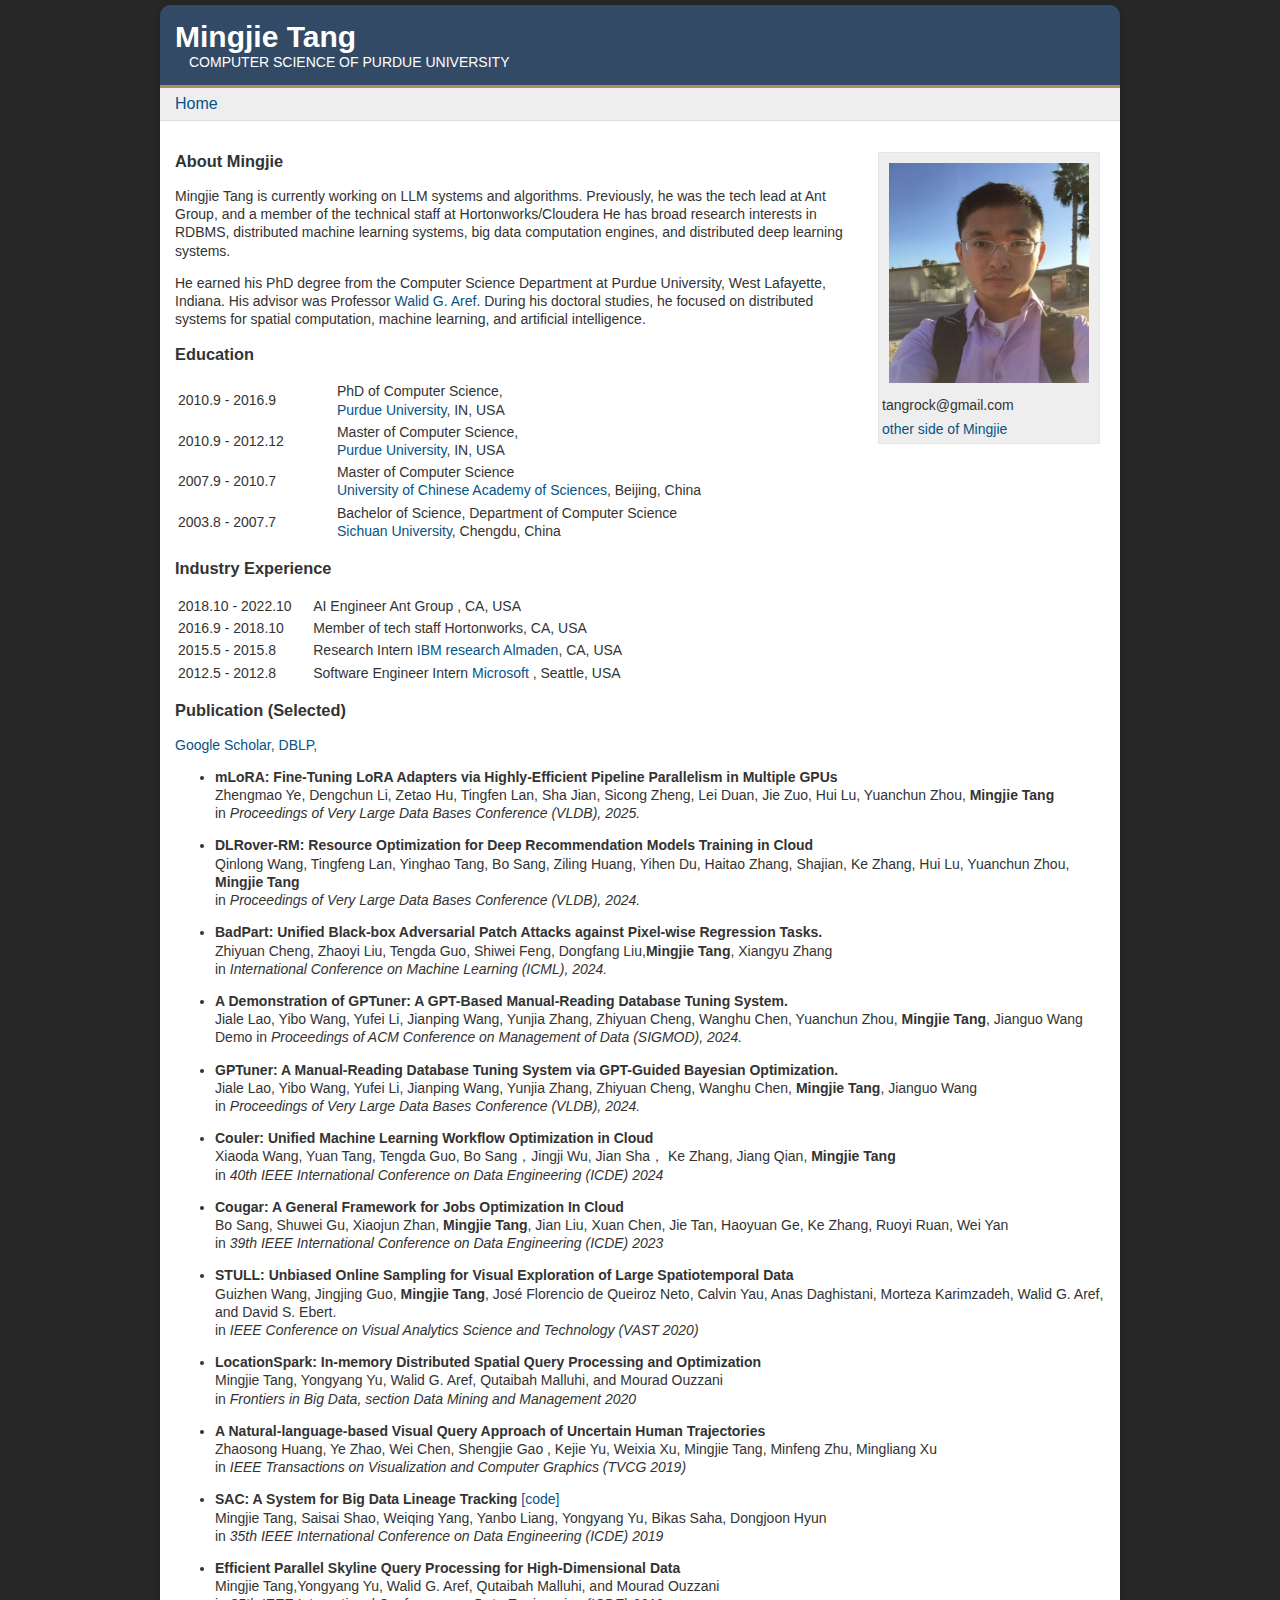
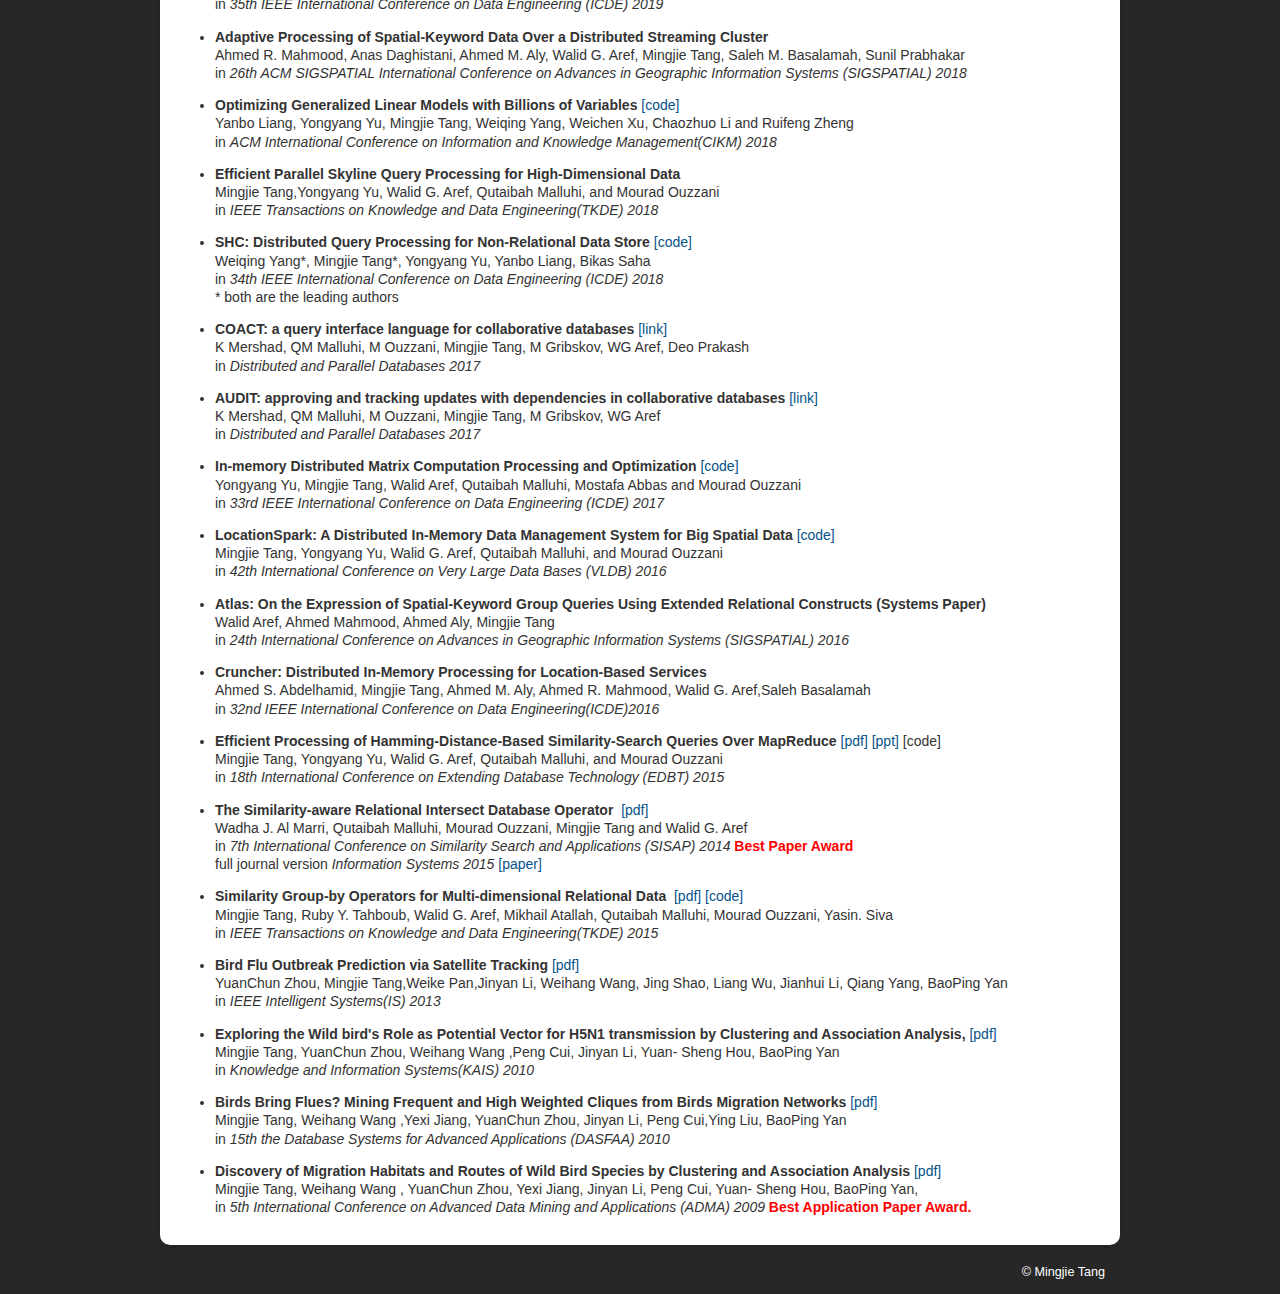
<file: index.html>
<!DOCTYPE html PUBLIC "-//W3C//DTD XHTML 1.0 Transitional//EN" "http://www.w3.org/TR/xhtml1/DTD/xhtml1-transitional.dtd">
<html xmlns="http://www.w3.org/1999/xhtml">
<head>
<meta http-equiv="Content-Type" content="text/html; charset=UTF-8" />
<title>Mingjie Tang's Homepage</title>
<link href="defaultstyles.css" rel="stylesheet" media="screen" />

</head>

<body>
<div id="container">
	<div id="ucb"><script type="text/javascript">ucbheader();</script></div>
    <div id="wrapper">
    <div id="banner">
    	<h1>Mingjie Tang</h1>
    	<p>Computer Science of Purdue University</p>
    </div>
    <div id="nav">
    	<ul>
       <li><a href="index.html">Home</a></li>
        </ul>
    </div>
    <div id="page">
		
        <div id="content">
        
        <div id="sidebar">
        		<img src="mingjie_photo.JPG" title="faculty photo" width="200" height="220" id="fac_photo"/>
                                <table>
        <tbody>
    <tr > <td>tangrock@gmail.com </td> </tr>
    <tr > <td> <a href="https://mingjietang.wordpress.com/">other side of Mingjie</a> </td> </tr>
   </tbody>
  </table>
        	</div>
        
		<h3>About Mingjie</h3>

        <p>
		Mingjie Tang is currently working on LLM systems and algorithms. 
		Previously, he was the tech lead at Ant Group, and a member of the technical staff at Hortonworks/Cloudera 
		He has broad research interests in RDBMS, distributed machine learning systems, big data computation engines, and distributed deep learning systems. 
	</p>
         
	 <p>
	He earned his PhD degree from the Computer Science Department at Purdue University, West Lafayette, Indiana. 
		 His advisor was Professor <a href="https://www.cs.purdue.edu/homes/aref/">Walid G. Aref</a>. 
		 During his doctoral studies, he focused on distributed systems for spatial computation, machine learning, and artificial intelligence.
	 </p>
		
		<h3>Education</h3>
		<table> 
	<tbody>
   
  <tr> 
    <td width="30%">2010.9 - 2016.9</td> 
    <td width="70%">PhD of Computer Science, <br/>
    <a href="http://www.purdue.edu/">Purdue University</a>, IN, USA</td> 
  </tr>
  
    <tr>
    <td width="30%">2010.9 - 2012.12</td>
    <td width="70%">Master of Computer Science, <br/>
    <a href="http://www.purdue.edu/">Purdue University</a>, IN, USA</td>
  </tr>
  
   <tr> 
    <td width="30%">2007.9 - 2010.7 </td> 
    <td width="70%">Master of Computer Science<br/> 
        <a href="http://english.ucas.ac.cn/Pages/default.aspx">University of Chinese Academy of Sciences</a>, Beijing, China</td> 
  </tr>
  
  <tr> 
    <td width="30%">2003.8 - 2007.7 </td> 
    <td width="70%">Bachelor of Science, Department of Computer Science<br/> 
        <a href="http://www.scu.edu.cn/en/">Sichuan University</a>, Chengdu, China</td> 
  </tr>
  </tbody></table>
  
		<h3>Industry Experience</h3>
  <table>
  <tbody>
<tr>
    <td width="30%">2018.10 - 2022.10 </td>
    <td width="70%">AI Engineer <a>Ant Group </a>, CA, USA</td>
  </tr>
 <tr>
    <td width="30%">2016.9 - 2018.10 </td>
    <td width="70%">Member of tech staff <a>Hortonworks</a>, CA, USA</td>
  </tr>
    <tr> 
    <td width="30%">2015.5 - 2015.8 </td> 
    <td width="70%">Research Intern <a href="http://www.research.ibm.com/labs/almaden/">IBM research Almaden</a>, CA, USA</td> 
  </tr>
   <tr> 
    <td width="30%">2012.5 - 2012.8 </td> 
    <td width="70%">Software Engineer Intern <a href="https://www.microsoft.com/en-us/">Microsoft </a>, Seattle, USA</td> 
  </tr></tbody>
  </table> 
		
		<h3>Publication (Selected)</h3> 
		<p><a href="https://scholar.google.com/citations?user=tVgxEuwAAAAJ&hl=en">Google Scholar,</a> 
		<a href="http://dblp.uni-trier.de/pers/hd/t/Tang:MingJie">DBLP,</a>
		<p>

<ul>
<li>
<b>
  mLoRA: Fine-Tuning LoRA Adapters via Highly-Efficient Pipeline Parallelism in Multiple GPUs 
</b>
<br>
 Zhengmao Ye, Dengchun Li, Zetao Hu, Tingfen Lan, Sha Jian, Sicong Zheng, Lei Duan, Jie Zuo, Hui Lu, Yuanchun Zhou, <strong>Mingjie Tang</strong>
<br>
in <i> Proceedings of Very Large Data Bases Conference (VLDB), 2025. </i>
</li>
</ul>
			
			
<ul>
<li>
<b>
  DLRover-RM: Resource Optimization for Deep Recommendation Models Training in Cloud
</b>
<br>
  Qinlong Wang,  Tingfeng Lan, Yinghao Tang, Bo Sang, Ziling Huang, Yihen Du, Haitao Zhang, Shajian, Ke Zhang,  Hui Lu, Yuanchun Zhou, <strong>Mingjie Tang</strong>
<br>
 in <i> Proceedings of Very Large Data Bases Conference (VLDB), 2024. </i>
</li>
</ul>
			
<ul>
<li>
<b>
BadPart: Unified Black-box Adversarial Patch Attacks against Pixel-wise Regression Tasks.
</b>
<br>
Zhiyuan Cheng, Zhaoyi Liu, Tengda Guo, Shiwei Feng, Dongfang Liu,<strong>Mingjie Tang</strong>, Xiangyu Zhang
<br>
 in <i> International Conference on Machine Learning  (ICML), 2024. </i>
</li>
</ul>

		
		
<ul>
<li>
<b>
 A Demonstration of GPTuner: A GPT-Based Manual-Reading Database Tuning System.
</b>
<br>
Jiale Lao, Yibo Wang, Yufei Li, Jianping Wang, Yunjia Zhang, Zhiyuan Cheng, Wanghu Chen, Yuanchun Zhou, <strong>Mingjie Tang</strong>, Jianguo Wang
<br>
Demo in <i> Proceedings of ACM Conference on Management of Data (SIGMOD), 2024. </i>
</li>
</ul>

<ul>
<li>
<b>
GPTuner: A Manual-Reading Database Tuning System via GPT-Guided Bayesian Optimization.
</b>
<br>
Jiale Lao, Yibo Wang, Yufei Li, Jianping Wang, Yunjia Zhang, Zhiyuan Cheng, Wanghu Chen, <strong>Mingjie Tang</strong>, Jianguo Wang
<br>
in <i> Proceedings of Very Large Data Bases Conference (VLDB), 2024. </i>
</li>
</ul>
			
<ul>
<li>
<b>
Couler: Unified Machine Learning Workflow Optimization in Cloud
</b>
<br>
 Xiaoda Wang, Yuan Tang, Tengda Guo, Bo Sang，Jingji Wu, Jian Sha， Ke Zhang, Jiang Qian, <strong>Mingjie Tang</strong>
<br>
in <i> 40th IEEE International Conference on Data Engineering (ICDE) 2024 </i>
</li>
</ul>
		
			
<ul>
<li>
<b>
Cougar: A General Framework for Jobs Optimization In Cloud
</b>
<br>
Bo Sang, Shuwei Gu, Xiaojun Zhan, <strong>Mingjie Tang</strong>, Jian Liu, Xuan Chen, Jie Tan, Haoyuan Ge, Ke Zhang, Ruoyi Ruan, Wei Yan
<br>
in <i> 39th IEEE International Conference on Data Engineering (ICDE) 2023 </i>
</li>
</ul>
		
			
<ul>
<li>
<b>
STULL: Unbiased Online Sampling for Visual Exploration of Large Spatiotemporal Data
</b>
<br>
Guizhen Wang, Jingjing Guo, <strong>Mingjie Tang</strong>, José Florencio de Queiroz Neto, Calvin Yau, Anas Daghistani, Morteza Karimzadeh, Walid G. Aref, and David S. Ebert.
<br>
in <i> IEEE Conference on Visual Analytics Science and Technology (VAST 2020) </i>
</li>
</ul>


<ul>
<li>
<b>
LocationSpark: In-memory Distributed Spatial Query Processing and Optimization
</b>
<br>
Mingjie Tang, Yongyang Yu,  Walid G. Aref,  Qutaibah Malluhi, and Mourad Ouzzani
<br>
in <i>Frontiers in Big Data, section Data Mining and Management 2020</i>
</li>
</ul>
			
			
<ul>
<li>
<b>
A Natural-language-based Visual Query Approach of Uncertain Human Trajectories
</b>
<br>
Zhaosong Huang, Ye Zhao, Wei Chen, Shengjie Gao , Kejie Yu, Weixia Xu, Mingjie Tang, Minfeng Zhu, Mingliang Xu
<br>
in <i> IEEE Transactions on Visualization and Computer Graphics (TVCG 2019) </i>
</li>
</ul>



<ul>
<li>
<b>
SAC: A System for Big Data Lineage Tracking
</b>
<a href="https://github.com/hortonworks-spark/spark-atlas-connector">[code]</a>
<br>
Mingjie Tang, Saisai Shao, Weiqing Yang, Yanbo Liang, Yongyang Yu, Bikas Saha, Dongjoon Hyun
<br>
in <i> 35th IEEE International Conference on Data Engineering (ICDE) 2019 </i>
</li>
</ul>

<ul>
<li>
<b>
Efficient Parallel Skyline Query Processing for High-Dimensional Data
</b>
<br>
Mingjie Tang,Yongyang Yu, Walid G. Aref, Qutaibah Malluhi, and Mourad Ouzzani
<br>
in <i> 35th IEEE International Conference on Data Engineering (ICDE) 2019 </i>
</li>
</ul>


<ul>
<li>
<b>
Adaptive Processing of Spatial-Keyword Data Over a Distributed Streaming Cluster
</b>
<br>
Ahmed R. Mahmood, Anas Daghistani, Ahmed M. Aly, Walid G. Aref, Mingjie Tang, Saleh M. Basalamah, Sunil Prabhakar
<br>
in <i> 26th ACM SIGSPATIAL International Conference on Advances in Geographic Information Systems (SIGSPATIAL) 2018 </i>
</li>
</ul>


<ul>
<li>
<b>
Optimizing Generalized Linear Models with Billions of Variables
</b>
<a href="https://github.com/yanboliang/spark-vlbfgs">[code]</a>
<br>
Yanbo Liang, Yongyang Yu, Mingjie Tang,  Weiqing Yang, Weichen Xu, Chaozhuo Li and Ruifeng Zheng
<br>
in <i> ACM International Conference on Information and Knowledge Management(CIKM) 2018 </i>
</li>
</ul>


<ul>
<li>
<b>
Efficient Parallel Skyline Query Processing for High-Dimensional Data
</b>
<br>
Mingjie Tang,Yongyang Yu, Walid G. Aref, Qutaibah Malluhi, and Mourad Ouzzani 
<br>
in <i> IEEE Transactions on Knowledge and Data Engineering(TKDE) 2018 </i>
</li>
</ul>



<ul>
<li>
<b>
SHC: Distributed Query Processing for Non-Relational Data Store
</b>
<a href="https://github.com/hortonworks-spark/shc/">[code]</a>
<br>
Weiqing Yang*, Mingjie Tang*, Yongyang Yu, Yanbo Liang, Bikas Saha
<br>
in <i> 34th IEEE International Conference on Data Engineering (ICDE)  2018 </i>
<br> * both are the leading authors </br>
</li>
</ul>




<ul>
<li>
<b>
COACT: a query interface language for collaborative databases
</b>
<a href="https://link.springer.com/article/10.1007/s10619-017-7213-1?wt_mc=Internal.Event.1.SEM.ArticleAuthorOnlineFirst#citeas">[link]</a>
<br>
K Mershad, QM Malluhi, M Ouzzani, Mingjie Tang, M Gribskov, WG Aref, Deo Prakash
<br>
in <i>Distributed and Parallel Databases 2017 </i>
</li>
</ul>


<ul>
<li>
<b>
AUDIT: approving and tracking updates with dependencies in collaborative databases
</b>
<a href="https://link.springer.com/article/10.1007/s10619-017-7208-y">[link]</a>
<br>
K Mershad, QM Malluhi, M Ouzzani, Mingjie Tang, M Gribskov, WG Aref
<br>
in <i>Distributed and Parallel Databases 2017 </i>
</li>
</ul>


<ul>
<li>
<b>
In-memory Distributed Matrix Computation Processing and Optimization
</b>
<a href="https://github.com/yuyongyang800/SparkDistributedMatrix">[code]</a>
<br>
Yongyang Yu, Mingjie Tang, Walid Aref, Qutaibah Malluhi, Mostafa Abbas and Mourad Ouzzani
<br>
in <i> 33rd IEEE International Conference on Data Engineering (ICDE) 2017</i>
</li>
</ul>


<ul>
<li>
<b>
LocationSpark: A Distributed In-Memory Data Management System for Big Spatial Data
</b>
<a href="http://github.com/merlintang/SpatialSpark">[code]</a>
<br>
Mingjie Tang, Yongyang Yu,  Walid G. Aref,  Qutaibah Malluhi, and Mourad Ouzzani
<br>
in <i>42th International Conference on Very Large Data Bases (VLDB) 2016</i>
</li>
</ul>
            <ul>
                <li>
                    <b>
                        Atlas: On the Expression of Spatial-Keyword Group Queries Using Extended Relational Constructs (Systems Paper)
                    </b>
                    <br>
                    Walid Aref, Ahmed Mahmood, Ahmed Aly, Mingjie Tang
                    <br>
                    in <i>24th International Conference on Advances in Geographic Information Systems (SIGSPATIAL) 2016</i>
                </li>
            </ul>

            <ul>
            <li>
                <b>
                    Cruncher: Distributed In-Memory Processing for Location-Based Services
                </b>
                <br>
                Ahmed S. Abdelhamid, Mingjie Tang,  Ahmed M. Aly, Ahmed R. Mahmood, Walid G. Aref,Saleh Basalamah
                <br>
                in <i>32nd IEEE International Conference on Data Engineering(ICDE)2016</i>
            </li>
            </ul>


<ul>
<li>
<b>
Efficient Processing of Hamming-Distance-Based Similarity-Search Queries Over MapReduce  
</b>
<a href="paper/paper-263.pdf">[pdf]</a> <a href="paper/EDBT-Hamming-V2.pdf">[ppt]</a> [code]
<br>
Mingjie Tang, Yongyang Yu,  Walid G. Aref,  Qutaibah Malluhi, and Mourad Ouzzani
<br>
in <i>18th International Conference on Extending Database Technology (EDBT) 2015</i>
</li>
</ul>


<ul>
<li>
<b>The Similarity-aware Relational Intersect Database Operator&nbsp;</b> <a href="paper/sintersection.pdf">[pdf]</a> <br>
 Wadha J. Al Marri, Qutaibah Malluhi, Mourad Ouzzani, Mingjie Tang and Walid G. Aref<br>
in <i>7th International Conference on Similarity Search and Applications (SISAP) 2014</i><font color="#ff0000"><b> Best Paper Award</b></font><br/> 
full journal version <i>Information Systems 2015</i> <a href="http://www.sciencedirect.com/science/article/pii/S030643791500188X">[paper]</a>
</li>
</ul>

<ul><li><b>Similarity Group-by Operators for Multi-dimensional Relational Data&nbsp;</b> <a href="paper/similarity-group-operators.pdf">[pdf]</a>  <a href="https://github.com/merlintang/sgb">[code]</a> <br>
 Mingjie Tang, Ruby Y. Tahboub, Walid G. Aref, Mikhail Atallah, Qutaibah Malluhi, Mourad Ouzzani, Yasin. Siva&nbsp;<br>
in <i>IEEE Transactions on Knowledge and Data Engineering(TKDE) 2015</i></li>
</ul>

<ul><li>
<b>
Bird Flu Outbreak Prediction via Satellite Tracking
</b><a href="paper/IS2013.pdf">[pdf]</a> 
<br>
YuanChun Zhou, Mingjie Tang,Weike Pan,Jinyan Li, Weihang Wang, Jing Shao, Liang Wu, Jianhui Li, Qiang Yang, BaoPing Yan
<br>
in&nbsp;<i>IEEE Intelligent Systems(IS) 2013</i>
</li></ul>

<ul>
<li>
<b>Exploring the Wild bird's Role as Potential Vector for H5N1 transmission by Clustering and Association Analysis, </b>
<a href="paper/KAIS2010.pdf">[pdf]</a> 
<br>
Mingjie Tang, YuanChun Zhou, Weihang Wang ,Peng Cui, Jinyan Li, Yuan- Sheng Hou, BaoPing Yan
<br>
in <i>Knowledge and Information Systems(KAIS) 2010</i></li>
</ul>

<ul>
<li>
<b>Birds Bring Flues? Mining Frequent and High Weighted Cliques from Birds Migration Networks</b>
 <a href="paper/DASFAA2010.pdf">[pdf]</a>                      
<br>                                                                      
Mingjie Tang, Weihang Wang ,Yexi Jiang, YuanChun Zhou, Jinyan Li, Peng Cui,Ying Liu, BaoPing Yan                  
<br>
in <i>15th the Database Systems for Advanced Applications (DASFAA) 2010 </i>                                           
</li>
</ul>

<ul>
<li>
<b>
Discovery of Migration Habitats and Routes of Wild Bird Species by Clustering and Association Analysis
</b>
 <a href="paper/ADMA2009.pdf">[pdf]</a>  
<br>
Mingjie Tang, Weihang Wang , YuanChun Zhou, Yexi Jiang, Jinyan Li, Peng Cui, Yuan- Sheng Hou, BaoPing Yan,
<br>
in <i>5th International Conference on Advanced Data Mining and Applications (ADMA) 2009</i> <font color="#ff0000"><b>Best Application Paper Award.                                                                  
</b></font></li>
</ul>
		
        </div>
	</div>
    </div>
    <div id="footer">
    	<script type="text/javascript">ucbfooter();</script>
        &copy; Mingjie Tang
    </div>
</div>
</body>
</html>
</file>
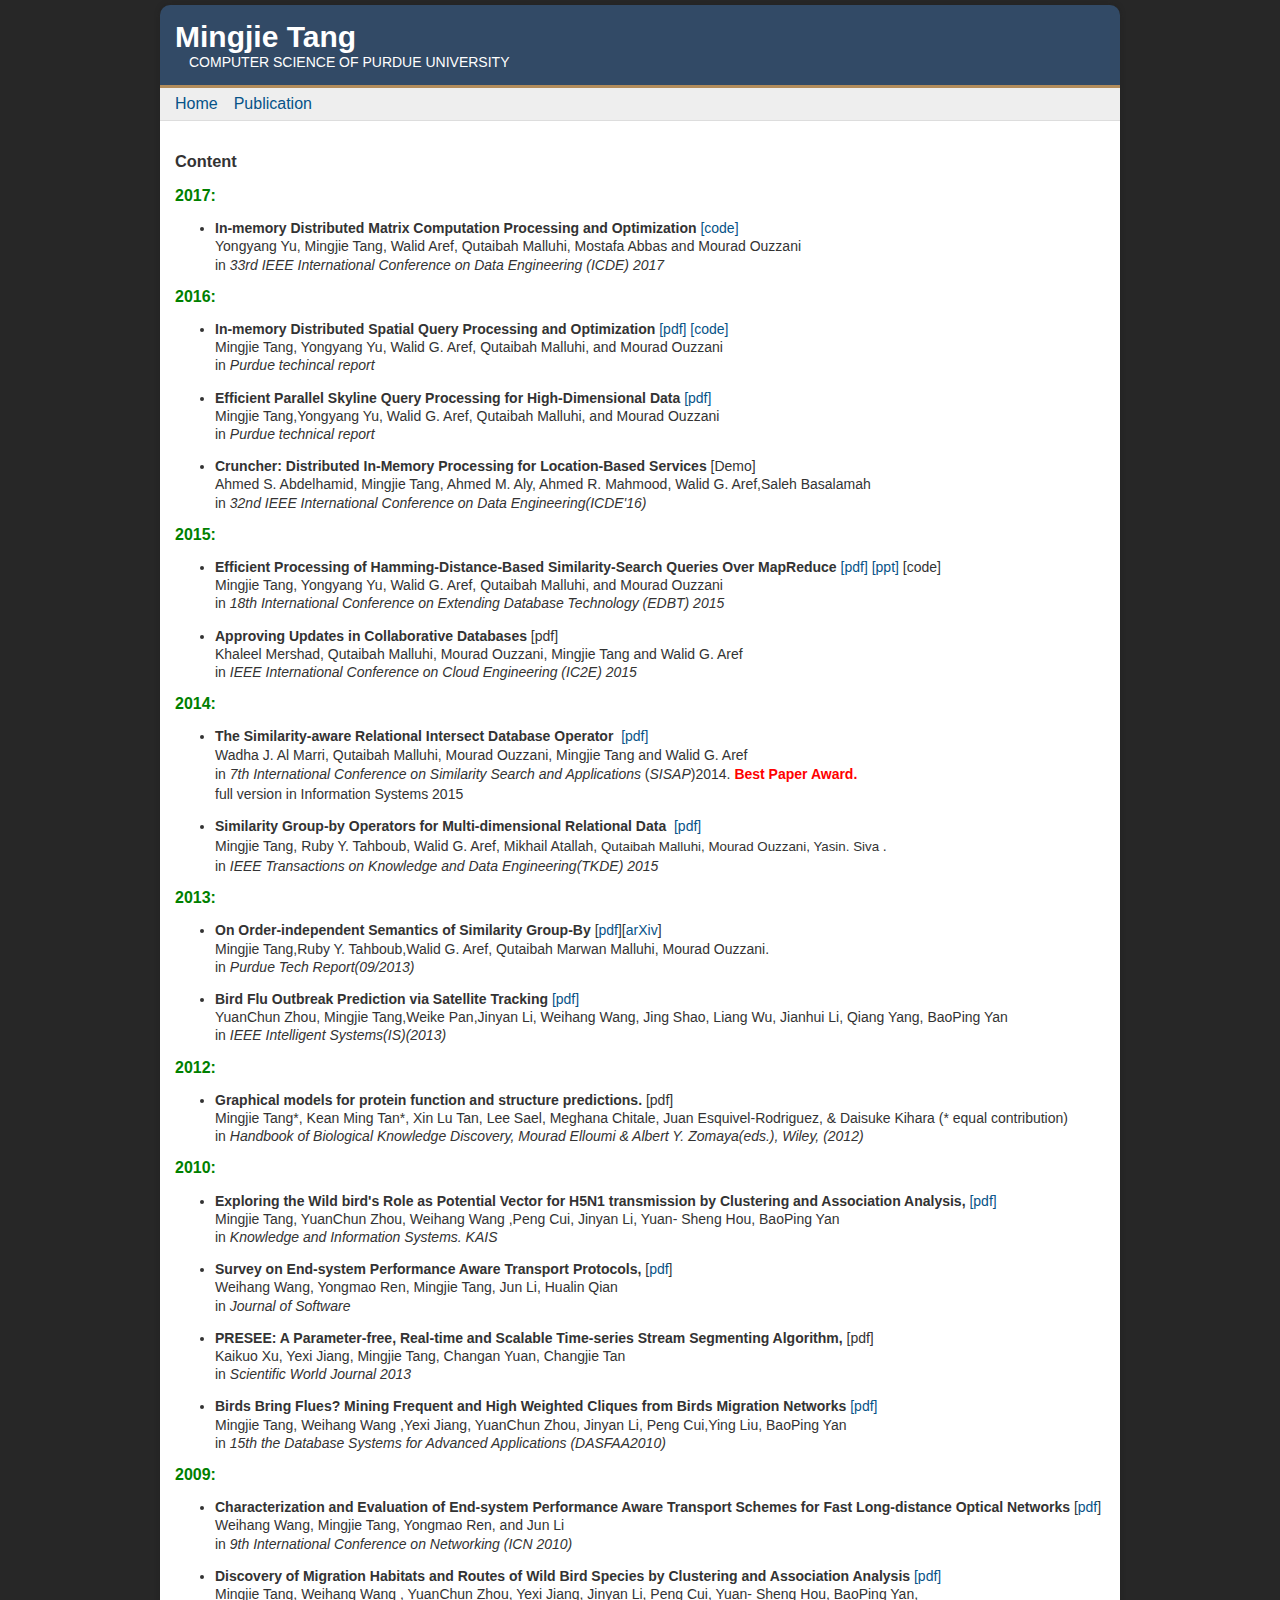
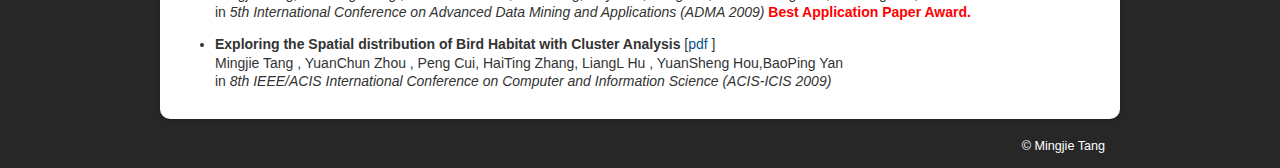
<file: page1.html>
<!DOCTYPE html PUBLIC "-//W3C//DTD XHTML 1.0 Transitional//EN" "http://www.w3.org/TR/xhtml1/DTD/xhtml1-transitional.dtd">
<html xmlns="http://www.w3.org/1999/xhtml">
<head>
<meta http-equiv="Content-Type" content="text/html; charset=UTF-8" />
<title>Mingjie Tang's Homepage</title>
<link href="defaultstyles.css" rel="stylesheet" media="screen" />

</head>

<body>
<div id="container">
	<div id="ucb"><script type="text/javascript">ucbheader();</script></div>
    <div id="wrapper">
    <div id="banner">
    	<h1>Mingjie Tang</h1>
    	<p>Computer Science of Purdue University</p>
    </div>
    <div id="nav">
    	<ul>
      	 <li><a href="index.html">Home</a></li>
           <li><a href="page1.html">Publication</a></li>
        </ul>
    </div>
    <div id="page">
		
        <div id="content">
        
		<h3>Content</h3>

<tr>
<td><font color="green" size="3"><b>2017:</b></font></td>
</tr>

<tr>
<td>

<ul>
<li>
<b>
In-memory Distributed Matrix Computation Processing and Optimization
</b>
<a href="https://github.com/yuyongyang800/SparkDistributedMatrix">[code]</a>
<br>
Yongyang Yu, Mingjie Tang, Walid Aref, Qutaibah Malluhi, Mostafa Abbas and Mourad Ouzzani
<br>
in <i> 33rd IEEE International Conference on Data Engineering (ICDE) 2017</i>
</li>
</ul>


<p>

</p></ul>
</td>
</tr>

<tr>
<td><font color="green" size="3"><b>2016:</b></font></td>
</tr>

<tr>
<td>
<ul>
<p>
</p>
<li>
<b>
In-memory Distributed Spatial Query Processing and Optimization
</b>
<a href="paper/memory-distributed-spatial.pdf">[pdf]</a>
<a href="http://github.com/merlintang/SpatialSpark">[code]</a>
<br>
Mingjie Tang, Yongyang Yu,  Walid G. Aref,  Qutaibah Malluhi, and Mourad Ouzzani
<br>
in <i>Purdue techincal report</i>
</li>
<p>

</p>
<p>

<p>
</p>
<li>
<b>
Efficient Parallel Skyline Query Processing for High-Dimensional Data
</b>
<a href="paper/parallel_skyline.pdf">[pdf]</a>
<br>
 Mingjie Tang,Yongyang Yu, Walid G. Aref,  Qutaibah Malluhi, and Mourad Ouzzani
<br>
in <i>Purdue technical report</i>
</li>
<p>


</p>

<li>
<b>
Cruncher: Distributed In-Memory Processing for Location-Based Services
</b>
[Demo]
<br>
Ahmed S. Abdelhamid, Mingjie Tang,  Ahmed M. Aly, Ahmed R. Mahmood, Walid G. Aref,Saleh Basalamah
<br>
in <i>32nd IEEE International Conference on Data Engineering(ICDE'16)</i>
</li>

<p>

</p></ul>
</td>
</tr>


<tr>
<td><font color="green" size="3"><b>2015:</b></font></td>
</tr>

<tr>
<td>
<ul>
<p>
</p>
<li>
<b>
Efficient Processing of Hamming-Distance-Based Similarity-Search Queries Over MapReduce  
</b>
<a href="paper/paper-263.pdf">[pdf]</a> <a href="paper/EDBT-Hamming-V2.pdf">[ppt]</a> [code]
<br>
Mingjie Tang, Yongyang Yu,  Walid G. Aref,  Qutaibah Malluhi, and Mourad Ouzzani
<br>
in <i>18th International Conference on Extending Database Technology (EDBT) 2015</i>
</li>
<p>

</p>
<p>
</p>
<li>
<b>
Approving Updates in Collaborative Databases
</b>
[pdf]
<br>
Khaleel Mershad, Qutaibah Malluhi, Mourad Ouzzani, Mingjie Tang and Walid G. Aref
<br>
in <i>IEEE International Conference on Cloud Engineering (IC2E) 2015</i></li>
<p>

</p></ul>
</td>
</tr>

<tr>
<td><font color="green" size="3"><b>2014:</b></font></td>
</tr>

<tr>
<td>
<ul>
<li>
<b>The Similarity-aware Relational Intersect Database Operator&nbsp;</b> <a href="paper/sintersection.pdf">[pdf]</a> <br>
 Wadha J. Al Marri, Qutaibah Malluhi, Mourad Ouzzani, Mingjie Tang and Walid G. Aref<br>
in <i>7th International Conference on Similarity Search and Applications&nbsp;</i>(<i>SISAP</i>)2014.&nbsp;<b style="color:rgb(255,0,0);line-height:21.3333320617676px">Best Paper Award.</b> 
<br /> full version in Information Systems 2015
</li>
</ul>

<ul><li><b>Similarity Group-by Operators for Multi-dimensional Relational Data&nbsp;</b> <a href="paper/similarity-group-operators.pdf">[pdf]</a>  <br>
 Mingjie Tang, Ruby Y. Tahboub,&nbsp;Walid G. Aref, Mikhail Atallah,&nbsp;<span style="font-size:13.3333px;line-height:21.3333px">Qutaibah Malluhi, Mourad Ouzzani, Yasin. Siva&nbsp;</span>.<br>
in <i>IEEE Transactions on Knowledge and Data Engineering(TKDE) 2015 &nbsp;</i></li></ul>
</td>
</tr>
</tbody>
</table>
<font color="green" size="3"><b>2013:</b></font>

<tr>
<td>
<ul>
<p>
</p>
<li><b>On Order-independent Semantics of Similarity Group-By&nbsp;</b>[<a href="https://docs.google.com/viewer?a=v&amp;pid=sites&amp;srcid=ZGVmYXVsdGRvbWFpbnx0YW5ncm9ja3xneDoxNDgxYTRhN2E0M2VlMmQ4">pdf</a>][<a href="http://arxiv.org/abs/1412.4303" target="_blank">arXiv</a>]&nbsp;<br>
Mingjie Tang,Ruby Y. Tahboub,Walid G. Aref, Qutaibah Marwan Malluhi, Mourad Ouzzani.<br>
in <i>Purdue Tech Report(09/2013)</i></li></ul>
<ul><li>
<b>
Bird Flu Outbreak Prediction via Satellite Tracking
</b><a href="paper/IS2013.pdf">[pdf]</a> 
<br>
YuanChun Zhou, Mingjie Tang,Weike Pan,Jinyan Li, Weihang Wang, Jing Shao, Liang Wu, Jianhui Li, Qiang Yang, BaoPing Yan
<br>
in&nbsp;<i>IEEE Intelligent Systems(IS)(2013)</i>
</li>
<p>


</p></ul>
</td>
</tr>

<tr>
<td><font color="green" size="3"><b>2012:</b></font></td>
</tr>

<tr>
<td>
<ul>
<p>
</p>
<li>
<b>
Graphical models for protein function and structure predictions.
</b>
[pdf]
<br>
Mingjie Tang*, Kean Ming Tan*, Xin Lu Tan, Lee Sael, Meghana Chitale, Juan Esquivel-Rodriguez, &amp; Daisuke Kihara 
(* equal contribution)
<br>
in <i>Handbook of Biological Knowledge Discovery, Mourad Elloumi &amp; Albert Y. Zomaya(eds.), Wiley, (2012)</i>
</li>
<p>


</p></ul>
</td>
</tr>
<tr>
<td><font color="green" size="3"><b>2010:</b></font></td>
</tr>

<tr>
<td>
<ul>
<p>

</p>

<p>

</p>
<li>
<b>Exploring the Wild bird's Role as Potential Vector for H5N1 transmission by Clustering and Association Analysis, </b>
<a href="paper/KAIS2010.pdf">[pdf]</a> 
<br>
Mingjie Tang, YuanChun Zhou, Weihang Wang ,Peng Cui, Jinyan Li, Yuan- Sheng Hou, BaoPing Yan
<br>
in <i>Knowledge and Information Systems. KAIS</i></li>
<p>

</p>
<li>
<b>Survey on End-system Performance Aware Transport Protocols,</b>
[<a href="https://sites.google.com/site/tangrock/Home/publications/Journalofsoftware.pdf?attredirects=0" target="_blank">pdf</a>]                      
<br>
                                                                            
Weihang Wang, Yongmao Ren, Mingjie Tang, Jun Li, Hualin Qian                    
<br>
                                                                            
in <i>Journal of Software</i>                                           
</li>
                                                                           

<p>

</p>
<li>
<b>PRESEE: A Parameter-free, Real-time and Scalable Time-series Stream Segmenting Algorithm,</b>
[pdf]                      
<br> Kaikuo Xu, Yexi Jiang, Mingjie Tang, Changan Yuan, Changjie Tan</span><br>
in <i>Scientific World Journal 2013</i>
<p>

</p>

<li>
<b>Birds Bring Flues? Mining Frequent and High Weighted Cliques from Birds Migration Networks</b>
 <a href="paper/DASFAA2010.pdf">[pdf]</a>                      
<br>                                                                      
Mingjie Tang, Weihang Wang ,Yexi Jiang, YuanChun Zhou, Jinyan Li, Peng Cui,Ying Liu, BaoPing Yan                  
<br>
in <i>15th the Database Systems for Advanced Applications (DASFAA2010) </i>                                           
</li>
  

</ul>
</td>
</tr>
<tr>
<td><font color="green" size="3">
<b>2009:</b></font></td>
</tr>

<tr>
<td>
<ul>
<p>

</p>
<li>
<b>
Characterization and Evaluation of End-system Performance Aware Transport Schemes for Fast Long-distance Optical Networks
</b>
[<a href="https://sites.google.com/site/tangrock/Home/publications/Infomrationtech.pdf?attredirects=0" target="_blank">pdf</a>]
<br>
Weihang Wang, Mingjie Tang, Yongmao Ren, and Jun Li 
<br>
in <i>9th International Conference on Networking (ICN 2010) 
</i></li>
<p>

</p>
<li>
<b>
Discovery of Migration Habitats and Routes of Wild Bird Species by Clustering and Association Analysis
</b>
 <a href="paper/ADMA2009.pdf">[pdf]</a>  
<br>
Mingjie Tang, Weihang Wang , YuanChun Zhou, Yexi Jiang, Jinyan Li, Peng Cui, Yuan- Sheng Hou, BaoPing Yan,
<br>
in <i>5th International Conference on Advanced Data Mining and Applications (ADMA 2009)</i> <font color="#ff0000"><b>Best Application Paper Award.                                                                  
</b></font></li>
<p>

</p>
<li>
<b>
Exploring the Spatial distribution of Bird Habitat with Cluster Analysis</b>
[<a href="https://sites.google.com/site/tangrock/Home/publications/ICIS2009.pdf?attredirects=0" target="_blank">pdf</a>
]
<br>
Mingjie Tang , YuanChun Zhou , Peng Cui, HaiTing Zhang, LiangL Hu , YuanSheng Hou,BaoPing Yan
<br>
in <i>8th IEEE/ACIS International Conference on Computer and Information Science (ACIS-ICIS 2009)</i></li></ul>
</td>
</tr>

        </div>
	</div>
    </div>
    <div id="footer">
    	<script type="text/javascript">ucbfooter();</script>
        &copy; Mingjie Tang
    </div>
</div>
</body>
</html>
</file>
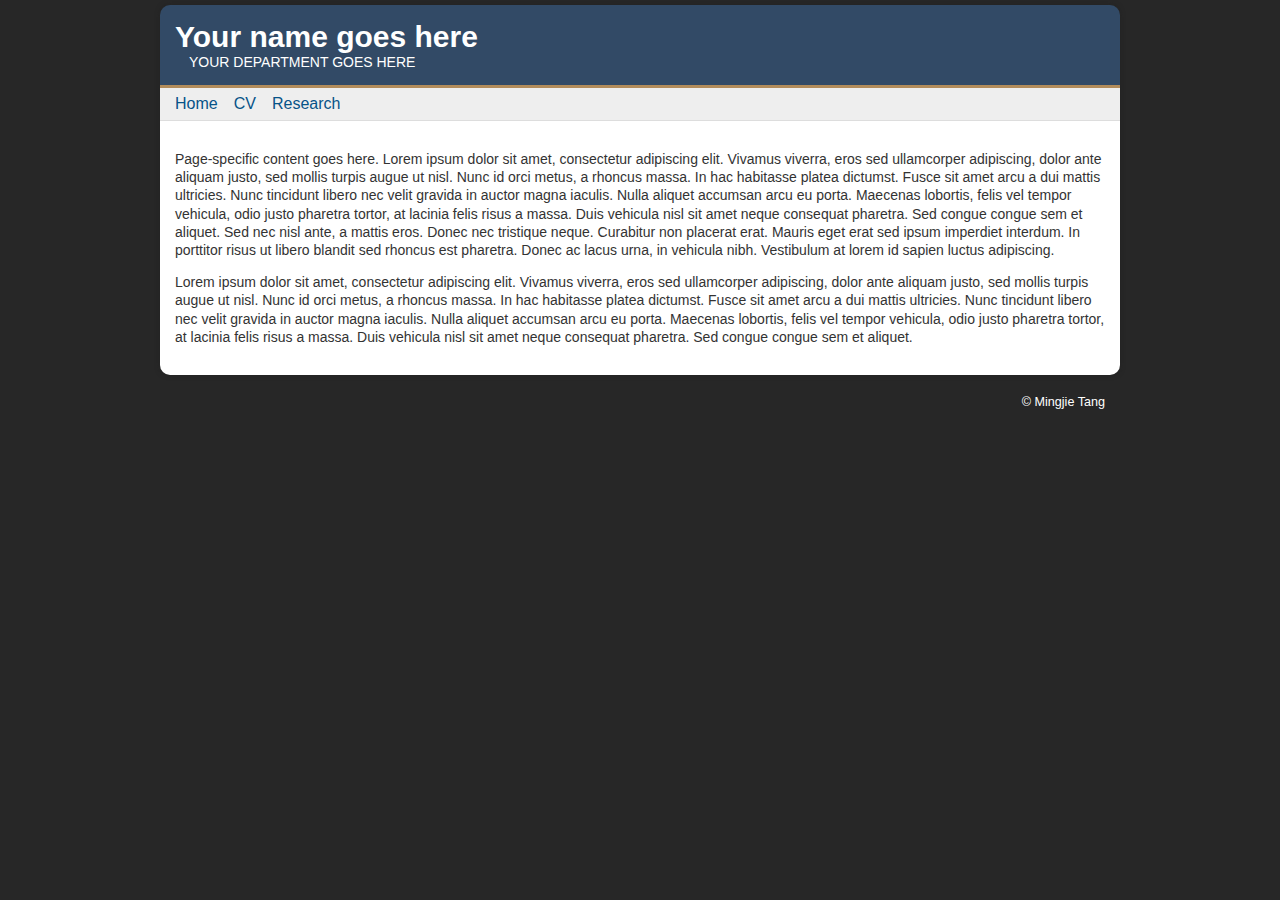
<file: page2.html>
<!DOCTYPE html PUBLIC "-//W3C//DTD XHTML 1.0 Transitional//EN" "http://www.w3.org/TR/xhtml1/DTD/xhtml1-transitional.dtd">
<html xmlns="http://www.w3.org/1999/xhtml">
<head>
<meta http-equiv="Content-Type" content="text/html; charset=UTF-8" />
<title>Faculty Name: Department Name</title>
<link href="defaultstyles.css" rel="stylesheet" media="screen" />

</head>

<body>
<div id="container">
	<div id="ucb"><script type="text/javascript">ucbheader();</script></div>
    <div id="wrapper">
    <div id="banner">
    	<h1>Your name goes here</h1>
    	<p>Your department goes here</p>
    </div>
    <div id="nav">
    	<ul>
      	<li><a href="index.html">Home</a></li>
            <li><a href="page1.html">CV</a></li>
            <li><a href="page2.html">Research</a></li>
        </ul>
    </div>
    <div id="page">
		
        <div id="content">
        
        <div id="contentbar" class="contentbar2">
        		<h3>Content</h3>
        		<p>Lorem ipsum dolor sit amet, consectetur adipiscing elit. Vivamus   viverra, eros sed ullamcorper adipiscing, dolor ante aliquam justo, sed   mollis turpis augue ut nisl. Nunc id orci metus, a rhoncus massa. In hac   habitasse platea dictumst. Fusce sit amet arcu a dui mattis ultricies.</p>
        	</div>
        
        	<p>Page-specific content goes here.  Lorem ipsum dolor sit amet, consectetur adipiscing elit. Vivamus   viverra, eros sed ullamcorper adipiscing, dolor ante aliquam justo, sed   mollis turpis augue ut nisl. Nunc id orci metus, a rhoncus massa. In hac   habitasse platea dictumst. Fusce sit amet arcu a dui mattis ultricies.   Nunc tincidunt libero nec velit gravida in auctor magna iaculis. Nulla   aliquet accumsan arcu eu porta. Maecenas lobortis, felis vel tempor   vehicula, odio justo pharetra tortor, at lacinia felis risus a massa.   Duis vehicula nisl sit amet neque consequat pharetra. Sed congue congue   sem et aliquet. Sed nec nisl ante, a mattis eros. Donec nec tristique   neque. Curabitur non placerat erat. Mauris eget erat sed ipsum imperdiet   interdum. In porttitor risus ut libero blandit sed rhoncus est   pharetra. Donec ac lacus urna, in vehicula nibh. Vestibulum at lorem id   sapien luctus adipiscing.  </p>
<p>Lorem ipsum dolor sit amet, consectetur adipiscing elit. Vivamus   viverra, eros sed ullamcorper adipiscing, dolor ante aliquam justo, sed   mollis turpis augue ut nisl. Nunc id orci metus, a rhoncus massa. In hac   habitasse platea dictumst. Fusce sit amet arcu a dui mattis ultricies.   Nunc tincidunt libero nec velit gravida in auctor magna iaculis. Nulla   aliquet accumsan arcu eu porta. Maecenas lobortis, felis vel tempor   vehicula, odio justo pharetra tortor, at lacinia felis risus a massa.   Duis vehicula nisl sit amet neque consequat pharetra. Sed congue congue   sem et aliquet. </p>


        </div>
	</div>
    </div>
    <div id="footer">
    	<script type="text/javascript">ucbfooter();</script>
        &copy; Mingjie Tang
    </div>
</div>
</body>
</html>
</file>
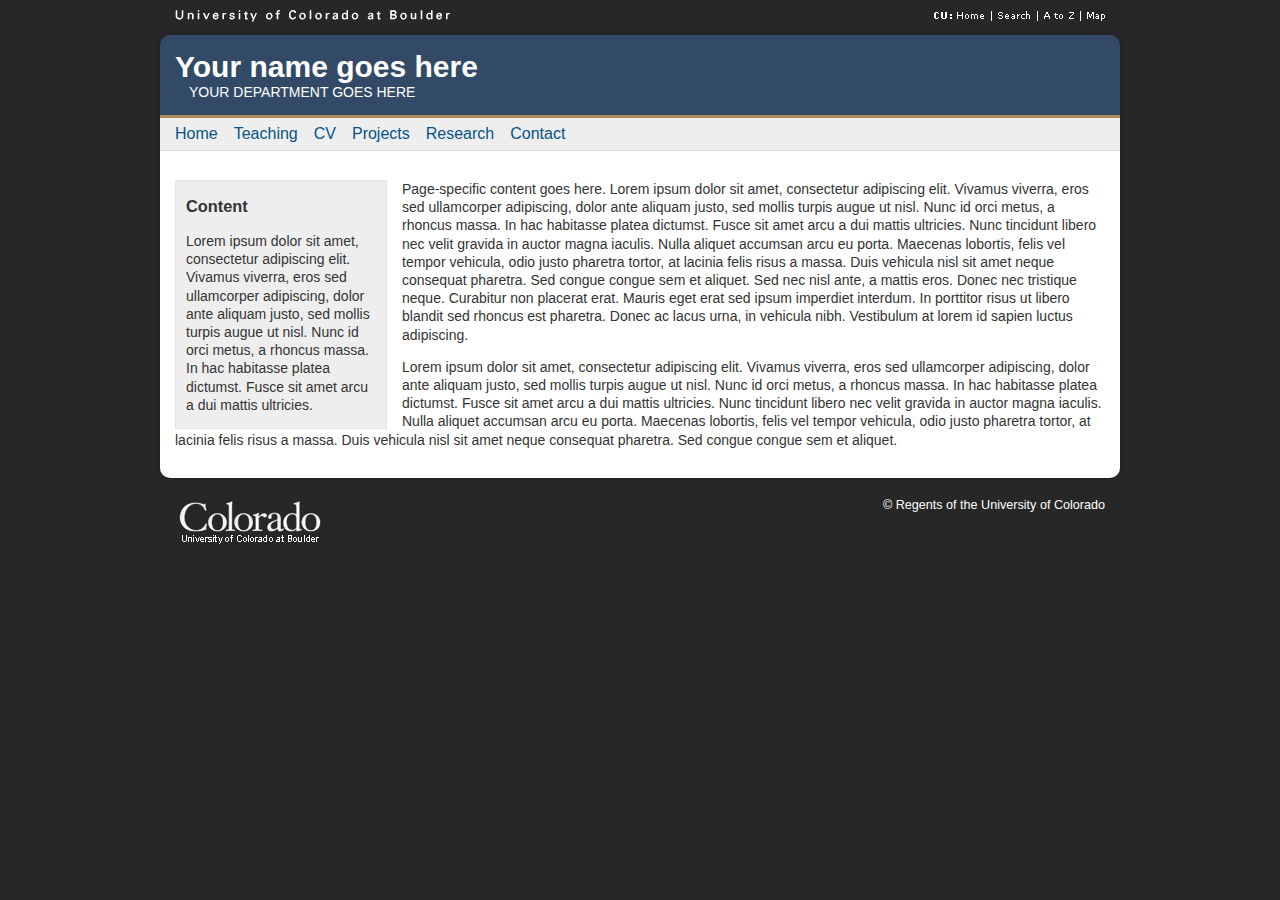
<file: page3.html>
<!DOCTYPE html PUBLIC "-//W3C//DTD XHTML 1.0 Transitional//EN" "http://www.w3.org/TR/xhtml1/DTD/xhtml1-transitional.dtd">
<html xmlns="http://www.w3.org/1999/xhtml">
<head>
<meta http-equiv="Content-Type" content="text/html; charset=UTF-8" />
<title>Faculty Name: Department Name</title>
<link href="defaultstyles.css" rel="stylesheet" media="screen" />
<script type="text/javascript" src="branding.js"></script>
<script type="text/JavaScript" src="http://www.colorado.edu/templates/faculty-template/js/curvycorners.js"></script>

</head>

<body>
<div id="container">
	<div id="ucb"><script type="text/javascript">ucbheader();</script></div>
    <div id="wrapper">
    <div id="banner">
    	<h1>Your name goes here</h1>
    	<p>Your department goes here</p>
    </div>
    <div id="nav">
    	<ul>
        	<li><a href="index.html">Home</a></li>
            <li><a href="page1.html">Teaching</a></li>
            <li><a href="page2.html">CV</a></li>
            <li><a href="page3.html">Projects</a></li>
            <li><a href="page4.html">Research</a></li>
            <li><a href="page5.html">Contact</a></li>

        </ul>
    </div>
    <div id="page">
		
        <div id="content">
        
        <div id="contentbar" class="contentbar3">
        		<h3>Content</h3>
        		<p>Lorem ipsum dolor sit amet, consectetur adipiscing elit. Vivamus   viverra, eros sed ullamcorper adipiscing, dolor ante aliquam justo, sed   mollis turpis augue ut nisl. Nunc id orci metus, a rhoncus massa. In hac   habitasse platea dictumst. Fusce sit amet arcu a dui mattis ultricies.</p>
        	</div>
        
        	<p>Page-specific content goes here.  Lorem ipsum dolor sit amet, consectetur adipiscing elit. Vivamus   viverra, eros sed ullamcorper adipiscing, dolor ante aliquam justo, sed   mollis turpis augue ut nisl. Nunc id orci metus, a rhoncus massa. In hac   habitasse platea dictumst. Fusce sit amet arcu a dui mattis ultricies.   Nunc tincidunt libero nec velit gravida in auctor magna iaculis. Nulla   aliquet accumsan arcu eu porta. Maecenas lobortis, felis vel tempor   vehicula, odio justo pharetra tortor, at lacinia felis risus a massa.   Duis vehicula nisl sit amet neque consequat pharetra. Sed congue congue   sem et aliquet. Sed nec nisl ante, a mattis eros. Donec nec tristique   neque. Curabitur non placerat erat. Mauris eget erat sed ipsum imperdiet   interdum. In porttitor risus ut libero blandit sed rhoncus est   pharetra. Donec ac lacus urna, in vehicula nibh. Vestibulum at lorem id   sapien luctus adipiscing.  </p>
<p>Lorem ipsum dolor sit amet, consectetur adipiscing elit. Vivamus   viverra, eros sed ullamcorper adipiscing, dolor ante aliquam justo, sed   mollis turpis augue ut nisl. Nunc id orci metus, a rhoncus massa. In hac   habitasse platea dictumst. Fusce sit amet arcu a dui mattis ultricies.   Nunc tincidunt libero nec velit gravida in auctor magna iaculis. Nulla   aliquet accumsan arcu eu porta. Maecenas lobortis, felis vel tempor   vehicula, odio justo pharetra tortor, at lacinia felis risus a massa.   Duis vehicula nisl sit amet neque consequat pharetra. Sed congue congue   sem et aliquet. </p>


        </div>
	</div>
    </div>
    <div id="footer">
    	<script type="text/javascript">ucbfooter();</script>
        &copy; Regents of the University of Colorado
    </div>
</div>
</body>
</html>
</file>
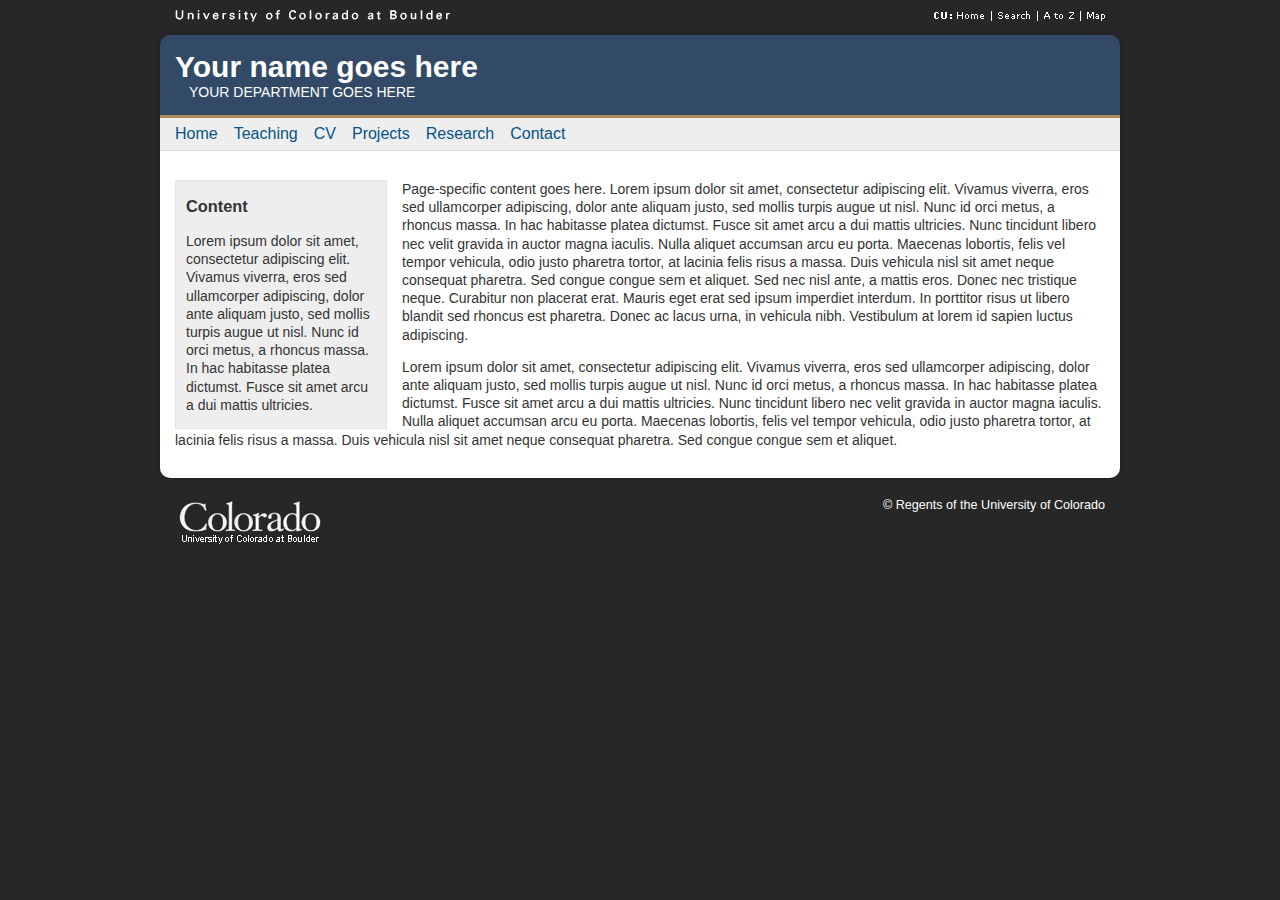
<file: page4.html>
<!DOCTYPE html PUBLIC "-//W3C//DTD XHTML 1.0 Transitional//EN" "http://www.w3.org/TR/xhtml1/DTD/xhtml1-transitional.dtd">
<html xmlns="http://www.w3.org/1999/xhtml">
<head>
<meta http-equiv="Content-Type" content="text/html; charset=UTF-8" />
<title>Faculty Name: Department Name</title>
<link href="defaultstyles.css" rel="stylesheet" media="screen" />
<script type="text/javascript" src="branding.js"></script>
<script type="text/JavaScript" src="http://www.colorado.edu/templates/faculty-template/js/curvycorners.js"></script>

</head>

<body>
<div id="container">
	<div id="ucb"><script type="text/javascript">ucbheader();</script></div>
    <div id="wrapper">
    <div id="banner">
    	<h1>Your name goes here</h1>
    	<p>Your department goes here</p>
    </div>
    <div id="nav">
    	<ul>
        	<li><a href="index.html">Home</a></li>
            <li><a href="page1.html">Teaching</a></li>
            <li><a href="page2.html">CV</a></li>
            <li><a href="page3.html">Projects</a></li>
            <li><a href="page4.html">Research</a></li>
            <li><a href="page5.html">Contact</a></li>

        </ul>
    </div>
    <div id="page">
		
        <div id="content">
        
        <div id="contentbar" class="contentbar4">
        		<h3>Content</h3>
        		<p>Lorem ipsum dolor sit amet, consectetur adipiscing elit. Vivamus   viverra, eros sed ullamcorper adipiscing, dolor ante aliquam justo, sed   mollis turpis augue ut nisl. Nunc id orci metus, a rhoncus massa. In hac   habitasse platea dictumst. Fusce sit amet arcu a dui mattis ultricies.</p>
        	</div>
        
        	<p>Page-specific content goes here.  Lorem ipsum dolor sit amet, consectetur adipiscing elit. Vivamus   viverra, eros sed ullamcorper adipiscing, dolor ante aliquam justo, sed   mollis turpis augue ut nisl. Nunc id orci metus, a rhoncus massa. In hac   habitasse platea dictumst. Fusce sit amet arcu a dui mattis ultricies.   Nunc tincidunt libero nec velit gravida in auctor magna iaculis. Nulla   aliquet accumsan arcu eu porta. Maecenas lobortis, felis vel tempor   vehicula, odio justo pharetra tortor, at lacinia felis risus a massa.   Duis vehicula nisl sit amet neque consequat pharetra. Sed congue congue   sem et aliquet. Sed nec nisl ante, a mattis eros. Donec nec tristique   neque. Curabitur non placerat erat. Mauris eget erat sed ipsum imperdiet   interdum. In porttitor risus ut libero blandit sed rhoncus est   pharetra. Donec ac lacus urna, in vehicula nibh. Vestibulum at lorem id   sapien luctus adipiscing.  </p>
<p>Lorem ipsum dolor sit amet, consectetur adipiscing elit. Vivamus   viverra, eros sed ullamcorper adipiscing, dolor ante aliquam justo, sed   mollis turpis augue ut nisl. Nunc id orci metus, a rhoncus massa. In hac   habitasse platea dictumst. Fusce sit amet arcu a dui mattis ultricies.   Nunc tincidunt libero nec velit gravida in auctor magna iaculis. Nulla   aliquet accumsan arcu eu porta. Maecenas lobortis, felis vel tempor   vehicula, odio justo pharetra tortor, at lacinia felis risus a massa.   Duis vehicula nisl sit amet neque consequat pharetra. Sed congue congue   sem et aliquet. </p>


        </div>
	</div>
    </div>
    <div id="footer">
    	<script type="text/javascript">ucbfooter();</script>
        &copy; Regents of the University of Colorado
    </div>
</div>
</body>
</html>
</file>
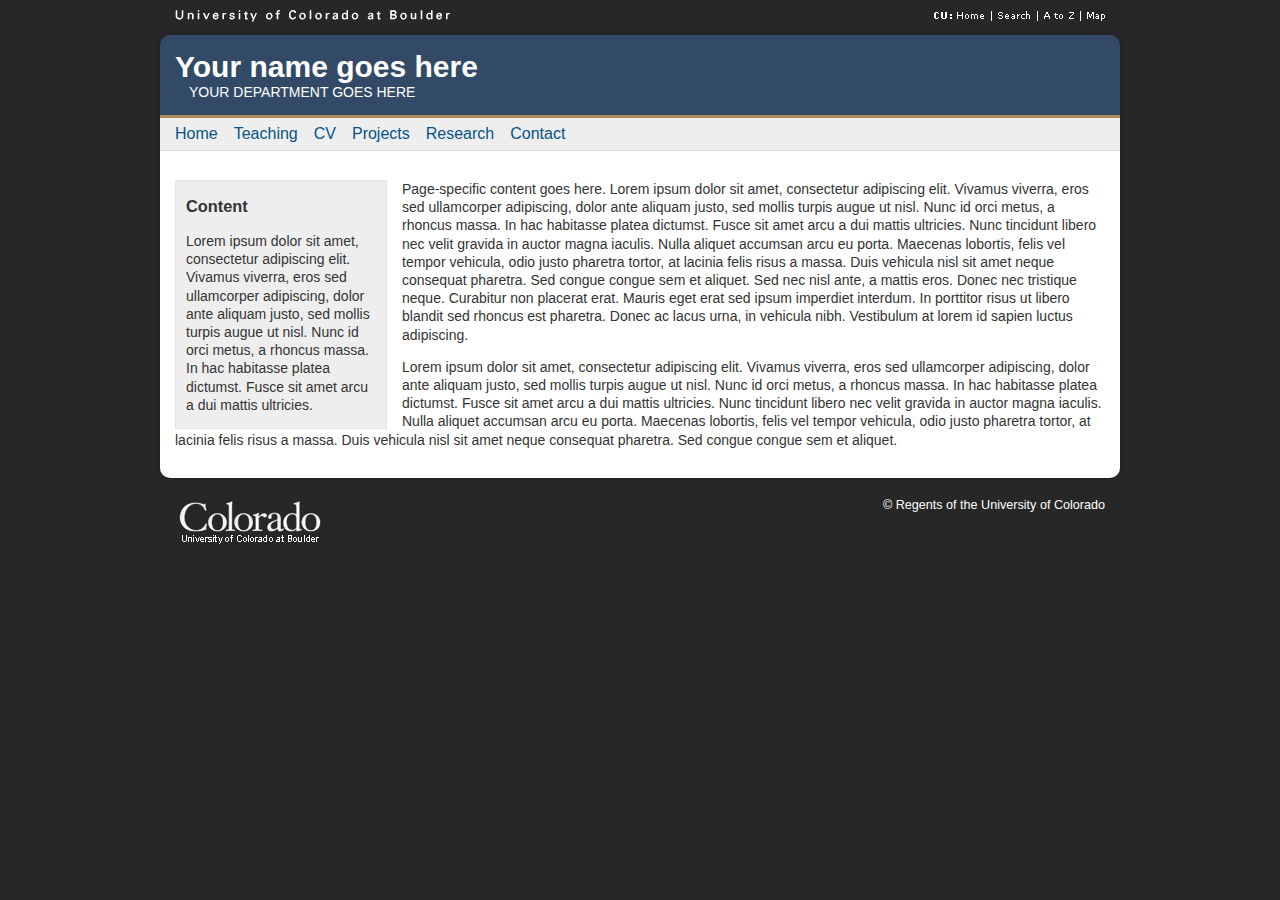
<file: page5.html>
<!DOCTYPE html PUBLIC "-//W3C//DTD XHTML 1.0 Transitional//EN" "http://www.w3.org/TR/xhtml1/DTD/xhtml1-transitional.dtd">
<html xmlns="http://www.w3.org/1999/xhtml">
<head>
<meta http-equiv="Content-Type" content="text/html; charset=UTF-8" />
<title>Faculty Name: Department Name</title>
<link href="defaultstyles.css" rel="stylesheet" media="screen" />
<script type="text/javascript" src="branding.js"></script>
<script type="text/JavaScript" src="http://www.colorado.edu/templates/faculty-template/js/curvycorners.js"></script>

</head>

<body>
<div id="container">
	<div id="ucb"><script type="text/javascript">ucbheader();</script></div>
    <div id="wrapper">
    <div id="banner">
    	<h1>Your name goes here</h1>
    	<p>Your department goes here</p>
    </div>
    <div id="nav">
    	<ul>
        	<li><a href="index.html">Home</a></li>
            <li><a href="page1.html">Teaching</a></li>
            <li><a href="page2.html">CV</a></li>
            <li><a href="page3.html">Projects</a></li>
            <li><a href="page4.html">Research</a></li>
            <li><a href="page5.html">Contact</a></li>

        </ul>
    </div>
    <div id="page">
		
        <div id="content">
        
        <div id="contentbar" class="contentbar5">
        		<h3>Content</h3>
        		<p>Lorem ipsum dolor sit amet, consectetur adipiscing elit. Vivamus   viverra, eros sed ullamcorper adipiscing, dolor ante aliquam justo, sed   mollis turpis augue ut nisl. Nunc id orci metus, a rhoncus massa. In hac   habitasse platea dictumst. Fusce sit amet arcu a dui mattis ultricies.</p>
        	</div>
        
        	<p>Page-specific content goes here.  Lorem ipsum dolor sit amet, consectetur adipiscing elit. Vivamus   viverra, eros sed ullamcorper adipiscing, dolor ante aliquam justo, sed   mollis turpis augue ut nisl. Nunc id orci metus, a rhoncus massa. In hac   habitasse platea dictumst. Fusce sit amet arcu a dui mattis ultricies.   Nunc tincidunt libero nec velit gravida in auctor magna iaculis. Nulla   aliquet accumsan arcu eu porta. Maecenas lobortis, felis vel tempor   vehicula, odio justo pharetra tortor, at lacinia felis risus a massa.   Duis vehicula nisl sit amet neque consequat pharetra. Sed congue congue   sem et aliquet. Sed nec nisl ante, a mattis eros. Donec nec tristique   neque. Curabitur non placerat erat. Mauris eget erat sed ipsum imperdiet   interdum. In porttitor risus ut libero blandit sed rhoncus est   pharetra. Donec ac lacus urna, in vehicula nibh. Vestibulum at lorem id   sapien luctus adipiscing.  </p>
<p>Lorem ipsum dolor sit amet, consectetur adipiscing elit. Vivamus   viverra, eros sed ullamcorper adipiscing, dolor ante aliquam justo, sed   mollis turpis augue ut nisl. Nunc id orci metus, a rhoncus massa. In hac   habitasse platea dictumst. Fusce sit amet arcu a dui mattis ultricies.   Nunc tincidunt libero nec velit gravida in auctor magna iaculis. Nulla   aliquet accumsan arcu eu porta. Maecenas lobortis, felis vel tempor   vehicula, odio justo pharetra tortor, at lacinia felis risus a massa.   Duis vehicula nisl sit amet neque consequat pharetra. Sed congue congue   sem et aliquet. </p>


        </div>
	</div>
    </div>
    <div id="footer">
    	<script type="text/javascript">ucbfooter();</script>
        &copy; Regents of the University of Colorado
    </div>
</div>
</body>
</html>
</file>
<file: defaultstyles.css>
@charset "utf-8";
/* CSS Document */


a:link, a:visited {
	text-decoration:none;
	color:#065388;
}
a:hover {
	color:#990000;	
}
a.current:link, a.current:visited {
	color:#111;
	font-weight:bold;
}
img { border:none; }
body {
	margin:0;
	padding:0;
	background-color:#272727;
	color:#333;
	font-family:"Lucida Sans Unicode", "Lucida Grande", Arial, Helvetica, sans-serif;
}

#container {
	width:960px;
	margin:auto;
	font-size:14px;
}
#ucb {
}
#wrapper {
 box-shadow: 0 0 5px #222;
 -webkit-box-shadow: 0 0 5px #222;
 -moz-box-shadow: 0 0 5px #222;
 -moz-border-radius:10px;
	-webkit-border-radius:10px;
	margin:5px 0;

}	
#banner {
	color:#FFF;
	padding:15px;
	
	-moz-border-radius-topleft:10px;
	-webkit-border-top-left-radius:10px;
	-moz-border-radius-topright:10px;
	-webkit-border-top-right-radius:10px;
	
	background-color:#373737;
	margin:0;
	border-bottom:3px solid #b28c5b;
}
h1 {
	margin:0;
	padding: 0;
	font-size:30px;
}
#banner p {
	margin:0;
	text-transform: uppercase;
	font-size:14px;
}
#nav {
	background-color:#EEE;
	border-bottom:1px solid #DDD;
	
	
}
#nav ul {
	list-style:none;
	margin:0;
	padding:0 7px;
	height:32px;
	
}
#nav ul li {
	display:inline;
	float:left;
}
#nav a:link, #nav a:visited {
	display:block;
	float:left;
	line-height:32px;
	padding:0 8px;
	font-size:16px;
}
#page {
	background-color:#FFF;
	overflow:auto;
	padding:15px 0;
	/*
	-moz-border-radius-bottomleft:10px;
	-webkit-border-bottom-left-radius:10px;
	-moz-border-radius-bottomright:10px;
	-webkit-border-bottom-right-radius:10px;
	*/
}
#sidebar {
	min-width:210px;
	float:right;
	line-height:140%;
	background-color:#EEE;
	border: 1px solid #E5E5E5;
	margin-top: 0;
	margin-right: 5px;
	margin-bottom: 0;
	margin-left: 15px;
}

#sidebar h3, #sidebar p {
	padding:0 10px;
}
#content {
	margin:0 15px;
	
	line-height:130%;
}
#footer {
	padding:15px;	
	overflow:auto;
	color:#FFF;
	font-size:90%;
	text-align:right;
}
#footer img {
	float:left; 
	margin-right:15px;
}

h2 {
	margin-top:0;
	color:#494949;
	font-weight:normal;
	font-size:200%;
}

.right {
	float:right;
	margin: 0 0 15px 15px;
}
.left {
	float:left;
	margin:0 15px 15px 0;
}

#contentbar {
	width:210px;
	float:left;
	line-height:130%;
	background-color:#EEE;
	border: 1px solid #E5E5E5;
	margin-top: 0;
	margin-right: 15px;
	margin-bottom: 0;
	margin-left: 0px;	
	
}

#contentbar h3, #contentbar p {
	padding:0 10px;
}
h1 {
	 -moz-border-radius-topleft:10px;
	-webkit-border-top-left-radius:10px;
	-moz-border-radius-topright:10px;
	-webkit-border-top-right-radius:10px;
		
}
#page {
	
	-moz-border-radius-bottomleft:10px;
	-webkit-border-bottom-left-radius:10px;
	-moz-border-radius-bottomright:10px;
	-webkit-border-bottom-right-radius:10px;

}
#banner {
	background-color:#324a66;
}
#fac_photo {margin-left:auto; margin-right:auto; display:block; padding:10px;}
#banner p {padding-left:1em}
/* uncomment the specific line to hide the content div on specific pages */
/* .contentbar1 {display:none}  */
 .contentbar2 {display:none}  
/* .contentbar3 {display:none}  */
/* .contentbar4 {display:none}  */
/* .contentbar5 {display:none}  */
</file>
